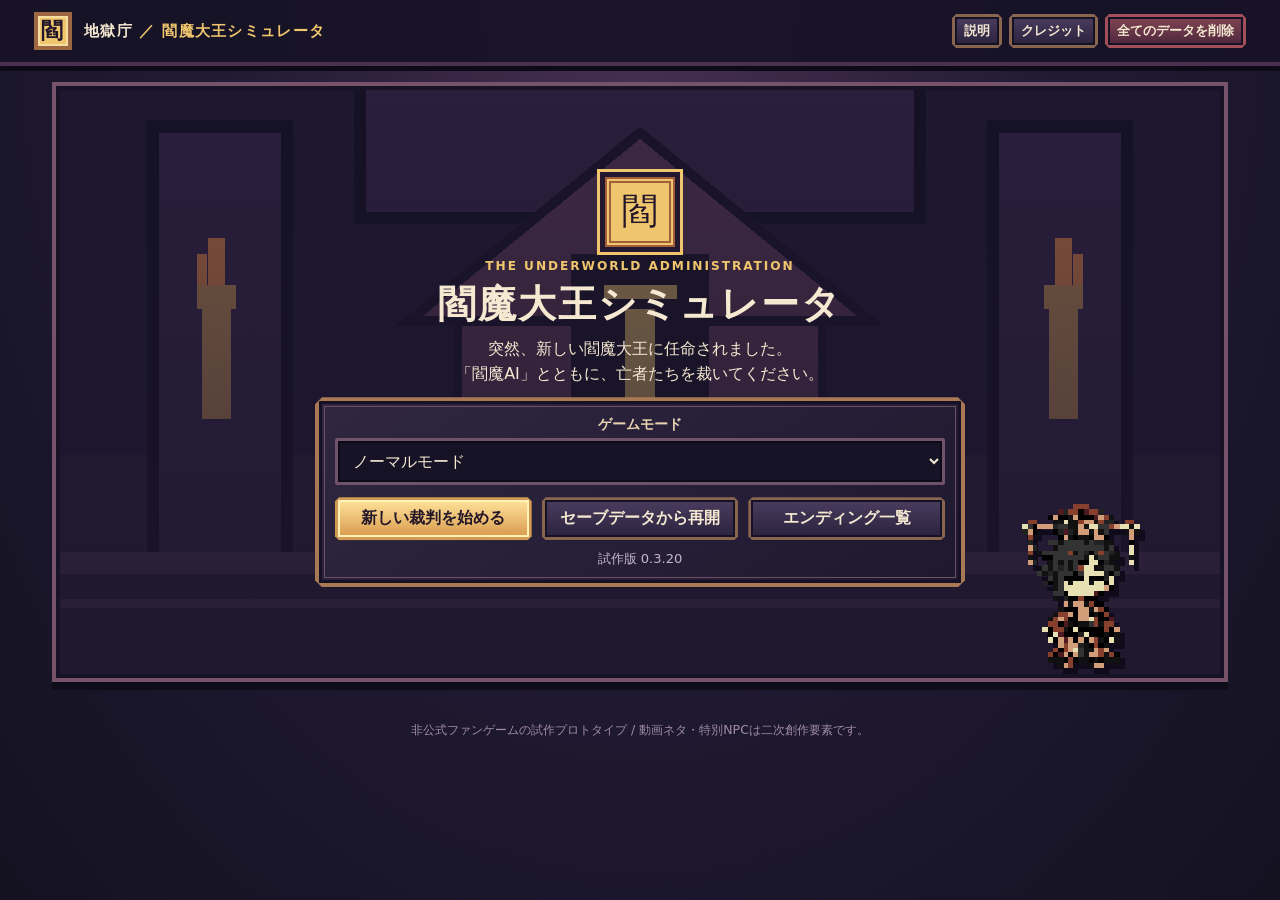
<file: index.html>
<!doctype html>
<html lang="ja">
<head>
  <meta charset="utf-8"><meta name="viewport" content="width=device-width, initial-scale=1">
  <meta name="theme-color" content="#211a34">
  <title>閻魔大王シミュレータ（試作版 0.3.20）</title>
  <link rel="stylesheet" href="css/style.css">
</head>
<body data-page="home">
  <header class="site-header">
    <div class="brand"><span class="brand-mark">閻</span><div class="brand-name">地獄庁 <span>／ 閻魔大王シミュレータ</span></div></div>
    <div class="top-actions"><button class="pixel-button small" onclick="EnmaUI.openHelp('court')">説明</button><button class="pixel-button small" onclick="EnmaUI.showCredits()">クレジット</button><button class="pixel-button small danger" onclick="EnmaUI.confirmClearAllData()">全てのデータを削除</button></div>
  </header>
  <main>
    <section class="home-hero">
      <div class="home-content stack">
        <div class="seal">閻</div>
        <div class="eyebrow">THE UNDERWORLD ADMINISTRATION</div>
        <h1>閻魔大王シミュレータ</h1>
        <p class="home-description">突然、新しい閻魔大王に任命されました。<br>「閻魔AI」とともに、亡者たちを裁いてください。</p>
        <div class="pixel-frame home-menu stack">
          <div>
            <label for="modeSelect">ゲームモード</label>
            <select id="modeSelect"><option value="normal">ノーマルモード</option><option value="sandbox">サンドボックスモード</option></select>
          </div>
          <div class="home-buttons">
            <button class="pixel-button primary" id="startGame">新しい裁判を始める</button>
            <button class="pixel-button" id="continueGame">セーブデータから再開</button>
            <button class="pixel-button" id="endingsButton">エンディング一覧</button>
          </div>
          <p class="muted small-text" style="margin:0">試作版 0.3.20</p>
        </div>
      </div>
      <div class="home-judge" aria-label="閻魔大王">
        <img class="character-image judge" src="assets/judge.svg" alt="閻魔大王のドット絵">
      </div>
    </section>
  </main>
  <footer class="site-footer">非公式ファンゲームの試作プロトタイプ / 動画ネタ・特別NPCは二次創作要素です。</footer>
  <div class="modal-back" id="modalBack" onclick="if(event.target===this)EnmaUI.closeModal()"><div class="modal" id="modal"></div></div>
  <script src="js/config.js"></script><script src="js/data.js"></script><script src="js/content.js"></script><script src="js/storage.js"></script><script src="js/game.js"></script><script src="js/ui.js"></script>
</body></html>
</file>
<file: css/style.css>
:root {
  --ink: #f5e9d2;
  --muted: #c4b6c8;
  --gold: #efc66e;
  --gold-deep: #9a633d;
  --panel: #211b35;
  --panel-2: #302642;
  --panel-3: #3d304d;
  --line: #775777;
  --red: #d46b61;
  --green: #9dcc9b;
  --shadow: #090713cc;
}
* { box-sizing: border-box; }

/* 共通レイアウト・ヘッダー */
html { min-height: 100%; background: #171326; }
body {
  min-height: 100vh; margin: 0; color: var(--ink);
  font-family: "Yu Gothic", "Hiragino Kaku Gothic ProN", Meiryo, system-ui, sans-serif;
  background: radial-gradient(ellipse at 50% 0, #493052 0, #211a34 46%, #141221 100%);
  image-rendering: pixelated;
}
button, input, select { font: inherit; }
button { cursor: pointer; }
a { color: var(--gold); }
.site-header {
  min-height: 66px; display: flex; align-items: center; justify-content: space-between;
  gap: 12px; padding: 10px clamp(14px, 3vw, 34px);
  background: #171326eF; border-bottom: 4px solid #4b3150;
  box-shadow: 0 5px 0 #0e0b18; position: relative; z-index: 5;
}
.brand { display: flex; align-items: center; gap: 12px; font-weight: 900; letter-spacing: .08em; }
.brand-mark { display: grid; place-items: center; width: 38px; height: 38px; color: #21152a; background: var(--gold); border: 4px solid #9d6743; box-shadow: inset 0 0 0 2px #f7dda0; font-size: 22px; }
.brand-name { font-size: .96rem; line-height: 1.35; }
.brand-name span { color: var(--gold); }
.top-actions { display: flex; flex-wrap: wrap; gap: 7px; }
.pixel-button {
  color: var(--ink); border: 3px solid #89644f; background: linear-gradient(#4b3c5e, #2a233e);
  box-shadow: inset 0 0 0 2px #161225, 0 3px 0 #110d1b;
  border-radius: 2px; padding: 8px 13px; min-height: 38px; font-weight: 700;
  clip-path: polygon(4px 0,calc(100% - 4px) 0,100% 4px,100% calc(100% - 4px),calc(100% - 4px) 100%,4px 100%,0 calc(100% - 4px),0 4px);
}
.pixel-button:hover { filter: brightness(1.18); transform: translateY(-1px); }
.pixel-button:disabled { opacity: .38; cursor: not-allowed; transform: none; }
.pixel-button.primary { color: #241728; border-color: #d09a52; background: linear-gradient(#ffe39a, #d89a4d); box-shadow: inset 0 0 0 2px #fff0b7, 0 3px 0 #63402f; }
.pixel-button.danger { border-color: #a24f59; background: linear-gradient(#814453, #4e273d); }
.pixel-button.small { min-height: 30px; padding: 5px 9px; font-size: .82rem; }
main { max-width: 1220px; margin: 0 auto; padding: clamp(18px, 3vw, 32px) clamp(12px, 2vw, 22px) 45px; }
.page-title { margin: 0 0 18px; }
.eyebrow { color: var(--gold); font-size: .76rem; font-weight: 900; letter-spacing: .16em; }
h1, h2, h3, p { margin-top: 0; }
h1 { margin-bottom: .45em; font-size: clamp(1.7rem, 4vw, 2.8rem); letter-spacing: .05em; }
h2 { margin-bottom: .6em; font-size: clamp(1.2rem, 2.4vw, 1.6rem); }
h3 { margin-bottom: .35em; font-size: 1rem; }
p { line-height: 1.75; }
.muted { color: var(--muted); }
.small-text { font-size: .82rem; }
.pixel-frame {
  position: relative; padding: 17px; background: linear-gradient(145deg, #302641, #1e192f);
  border: 4px solid #a97956; box-shadow: inset 0 0 0 3px #161125, 0 7px 0 #110d1c, 0 12px 25px #08061177;
  clip-path: polygon(7px 0,calc(100% - 7px) 0,100% 7px,100% calc(100% - 7px),calc(100% - 7px) 100%,7px 100%,0 calc(100% - 7px),0 7px);
}
.pixel-frame::before { content: ""; position: absolute; inset: 5px; border: 1px solid #6d5066; pointer-events: none; }
.stack { display: grid; gap: 15px; }
.row { display: flex; align-items: center; gap: 12px; flex-wrap: wrap; }
.between { justify-content: space-between; }
.grid2 { display: grid; grid-template-columns: minmax(0,1fr) minmax(0,1fr); gap: 14px; }
/* タイトル画面：説明文を短くし、縦方向の余白も小さくしています。 */
body[data-page="home"] main { padding-top: 16px; padding-bottom: 20px; }
.home-hero {
  position: relative; min-height: min(600px, calc(100vh - 180px)); display: grid; place-items: center; text-align: center;
  background: linear-gradient(#1a142a88, #1a142acc), url("../assets/title-bg.svg") center/cover no-repeat;
  border: 4px solid #76536a; box-shadow: inset 0 0 0 4px #171226, 0 8px 0 #100d1a; padding: 16px 14px;
}
/* 裁判画面と同じく、閻魔大王を画面右側の下寄りに配置します。 */
.home-judge {
  position: absolute; right: clamp(12px, 2.2vw, 30px); bottom: 10px; z-index: 1;
  width: clamp(110px, 14vw, 180px); pointer-events: none;
}
.home-judge .character-image.judge { width: clamp(92px, 10vw, 140px); max-height: 220px; }
.home-content { position: relative; z-index: 2; }
.seal { width: 104px; height: 104px; display: grid; place-items: center; margin: 0 auto 20px; color: #241629; background: var(--gold); border: 8px double #a15e3d; box-shadow: 0 0 0 5px #24182e, 0 0 0 8px var(--gold); font-family: serif; font-size: 3.2rem; }
.home-content { width: min(650px, 100%); }
.home-content.stack { gap: 7px; }
.home-content .seal { width: 70px; height: 70px; margin: 0 auto 5px; font-size: 2.25rem; border-width: 6px; }

.home-content h1 { margin: 0; font-size: clamp(1.55rem, 3.5vw, 2.35rem); }
.home-description { margin: 0 0 4px; line-height: 1.55; }
.home-menu { gap: 8px; padding: 12px 16px; }
.home-menu label { margin: 2px 0 4px; }
label { display: block; margin: 9px 0 6px; color: #e7d2b0; font-size: .9rem; font-weight: 700; }
select, input[type="text"] {
  width: 100%; color: var(--ink); background: #171326; border: 3px solid #70526a; border-radius: 2px;
  padding: 10px 11px; outline: none; box-shadow: inset 0 0 0 2px #0d0b17;
}
select:focus, input:focus { border-color: var(--gold); }
.home-buttons { display: grid; grid-template-columns: repeat(3, minmax(0, 1fr)); gap: 10px; margin-top: 4px; }
.home-buttons .pixel-button { padding-left: 8px; padding-right: 8px; }
.status-summary { display: flex; gap: 10px; flex-wrap: wrap; margin: 10px 0 17px; }
.status-chip { display: inline-flex; align-items: center; gap: 9px; padding: 7px 12px; border: 3px solid #64485f; background: #261e39; box-shadow: inset 0 0 0 2px #151122; font-weight: 800; }
.pixel-icon { color: var(--gold); }
/* 裁判画面 */
.court-scene {
  display: grid; grid-template-columns: minmax(125px,.68fr) minmax(340px,2.35fr) minmax(135px,.78fr);
  gap: 14px; align-items: stretch; min-height: 460px; padding: 18px;
  background: linear-gradient(#1e1830aa,#1e1830bb), url("../assets/court-bg.svg") center/cover no-repeat;
  border: 4px solid #76536a; box-shadow: inset 0 0 0 4px #171226, 0 7px 0 #100d1a;
}
.character-card { display: flex; flex-direction: column; align-items: center; justify-content: end; text-align: center; padding: 10px 7px 15px; min-width: 0; }
.character-image { display: block; width: clamp(78px, 9vw, 126px); height: auto; max-height: 225px; object-fit: contain; image-rendering: pixelated; filter: drop-shadow(5px 6px 0 #100b1a); }
.character-image.judge { width: clamp(102px, 12vw, 158px); max-height: 260px; }
.character-label { width: 100%; min-width: 0; }
/* 亡者名は従来どおりキャラクターカード内に表示し、表示高さも通常の名前欄に制限します。 */
.character-name {
  margin: 7px 0 3px; color: var(--gold); font-weight: 900; text-shadow: 2px 2px #1b1325;
  line-height: 1.5; max-height: 3em; overflow: hidden; overflow-wrap: anywhere;
}
/* 閻魔大王名のためのレイアウト用スペース。名前本体は下の画面全体レイヤーに表示します。 */
.character-name-slot { position: relative; width: 100%; height: 1.5em; flex: 0 0 1.5em; margin: 7px 0 3px; }
.enma-name-viewport {
  /* 画面全体をクリップ領域にし、名前が画面の外へ出た部分だけを隠します。 */
  position: fixed; inset: 0; z-index: 12;
  width: 100vw; height: 100vh; height: 100dvh; overflow: hidden; pointer-events: none;
}
.enma-name-text {
  /* 名前の中心だけを従来の名前欄の中心に合わせ、幅は画面幅いっぱいにします。 */
  position: absolute; top: var(--enma-name-center-y, 50%); left: var(--enma-name-center-x, 50%);
  transform: translate(-50%, -50%); width: 100vw; max-height: none; overflow: visible; margin: 0;
  color: var(--gold); font-weight: 900; text-shadow: 2px 2px #1b1325;
  line-height: 1.5; overflow-wrap: anywhere; text-align: center;
}
.character-sub { margin: 0; color: #e1d0d9; font-size: .78rem; line-height: 1.5; }
.case-panel { align-self: center; min-width: 0; padding: clamp(13px,2vw,21px); background: #1b172cf2; border: 4px solid #c08a5a; box-shadow: inset 0 0 0 3px #100d1d, 0 5px 0 #100d1d; }
.case-heading { display: flex; justify-content: space-between; align-items: flex-start; flex-wrap: wrap; gap: 8px; }
.case-tag { display: inline-block; padding: 4px 8px; border: 2px solid #8b6656; color: #efd39e; background: #362641; font-size: .78rem; }
.deed-list { display: grid; gap: 8px; margin: 13px 0 18px; }
.deed-card { display: grid; grid-template-columns: 36px 1fr; gap: 10px; align-items: start; padding: 10px; background: #302640; border: 2px solid #5a4260; box-shadow: inset 0 0 0 2px #1b162b; }
.deed-number { display: grid; place-items: center; width: 30px; height: 30px; color: #281b2e; background: var(--gold); border: 2px solid #ad754b; font-weight: 900; }
.deed-card h3 { color: #ffe0a0; line-height: 1.5; }
.deed-card p { margin: 0; color: #e0d4df; font-size: .86rem; line-height: 1.55; }
.range-wrap { padding-top: 2px; }
input[type="range"] { width: 100%; accent-color: #e5ae59; cursor: pointer; }
.range-labels { display: flex; justify-content: space-between; color: var(--muted); font-size: .78rem; }
.ai-comment { margin-top: 14px; padding: 11px 13px; border: 3px solid #7d6494; background: #2d2342; box-shadow: inset 0 0 0 2px #171225; line-height: 1.65; }
.ai-comment strong { color: #d8b5ef; }
.ai-name { display: inline-flex; align-items: center; gap: .28em; vertical-align: middle; white-space: nowrap; }
.ai-name img { width: 1.18em; height: 1.18em; object-fit: contain; image-rendering: pixelated; vertical-align: middle; }
.hidden { display: none !important; }
.pixel-meter { height: 13px; padding: 2px; border: 2px solid #66506a; background: #171225; box-shadow: inset 0 0 0 1px #090711; }
.pixel-meter i { display: block; height: 100%; background: repeating-linear-gradient(90deg,#d17a59 0 8px,#e8b265 8px 12px); }
.review-stats { display: grid; grid-template-columns: 1fr; grid-template-rows: repeat(2, minmax(0,1fr)); gap: 8px; }
.review-stat { display: flex; align-items: center; justify-content: space-between; gap: 12px; min-height: 52px; padding: 9px 12px; border: 2px solid #634860; background: #2b223d; box-shadow: inset 0 0 0 2px #171225; }
.review-stat small { display: block; color: var(--muted); margin-bottom: 0; font-size: .82rem; }
.review-stat strong { display: block; color: var(--gold); font-size: 1.02rem; text-align: right; }
.hell-list { display: grid; grid-template-columns: 1fr 1fr; gap: 5px 18px; }
.hell-row { padding: 5px 0; }
.hell-row-heading { display: flex; justify-content: space-between; gap: 10px; margin-bottom: 7px; }
.condition { color: #ead4a3; font-size: .82rem; }
.modal-back { display: none; place-items: center; position: fixed; inset: 0; z-index: 30; padding: 16px; background: #080611d9; }
.modal-back.show { display: grid; }
.modal { width: min(700px,100%); max-height: 88vh; overflow: auto; padding: 20px; background: #241c36; border: 4px solid #a97956; box-shadow: inset 0 0 0 3px #130f20, 0 15px 60px #000b; }
.modal-heading { display: flex; align-items: center; justify-content: space-between; gap: 12px; margin-bottom: 12px; }
.modal-heading h2 { margin: 0; }
.collection-list, .save-list { display: grid; gap: 9px; max-height: 55vh; overflow: auto; padding-right: 4px; }
.collection-item, .save-slot { padding: 11px 12px; border: 2px solid #604761; background: #302640; }
.collection-item p { margin: 5px 0; font-size: .9rem; }
.collection-item small { color: #d6b8d1; }
.save-slot { display: flex; align-items: center; justify-content: space-between; gap: 12px; }
.button-row { display: flex; gap: 8px; flex-wrap: wrap; margin-top: 12px; }
.toast { min-height: 1.4em; color: var(--green); }
.page-center { min-height: 68vh; display: grid; place-items: center; }
.ending-card, .gameover-card { width: min(720px,100%); text-align: center; }
.ending-card .seal { margin-top: 5px; }
.gameover-card .seal { color: #fff0dc; background: #a5464e; border-color: #682c42; box-shadow: 0 0 0 5px #24182e, 0 0 0 8px #a5464e; }
.site-footer { padding: 20px 12px 28px; text-align: center; color: #a18ca6; font-size: .78rem; }
@media (max-width: 1000px) {
  .home-content { width: min(620px, calc(100% - 300px)); }
}
@media (max-width: 850px) {
  .home-content { width: min(650px, calc(100% - 200px)); }
  .home-judge { right: 4px; bottom: 8px; width: 96px; flex-direction: column; justify-content: flex-end; gap: 0; min-height: 0; }
  .home-judge .character-image.judge { width: 84px; max-height: 116px; }
  .home-judge .character-sub { display: none; }
  .court-scene { grid-template-columns: 1fr; gap: 6px; }
  .character-card { flex-direction: row; justify-content: center; gap: 12px; min-height: 118px; }
  .character-label { flex: 1 1 0; width: auto; }
  .character-image { width: 68px; max-height: 105px; }
  .character-image.judge { width: 84px; max-height: 116px; }
  .case-panel { order: 2; }
  .character-card:first-child { order: 1; }
  .character-card:last-child { order: 3; }
  .hell-list { grid-template-columns: 1fr; }
}
@media (max-width: 560px) {
  .home-content { width: calc(100% - 150px); }
  .home-judge { right: 2px; bottom: 6px; width: 68px; }
  .home-judge .character-image.judge { width: 62px; max-height: 92px; }
  .home-judge .character-name { font-size: .68rem; }
  .site-header { align-items: flex-start; flex-direction: column; }
  .top-actions { width: 100%; }
  .top-actions .pixel-button { flex: 1; }
  .home-buttons, .grid2, .review-stats { grid-template-columns: 1fr; }
  .save-slot { align-items: flex-start; flex-direction: column; }
  .case-panel { padding: 12px; }
  .deed-card { grid-template-columns: 29px 1fr; padding: 8px; }
  .deed-number { width: 25px; height: 25px; }
}


/* 裁判画面の密度調整・判決結果モーダル */
body[data-page="court"] .court-main { max-width: 1380px; padding: 10px clamp(10px, 1.5vw, 20px) 12px; }
body[data-page="court"] .site-header { min-height: 58px; padding-top: 7px; padding-bottom: 7px; }
body[data-page="court"] .site-footer { display: none; }
.court-topline { display: flex; justify-content: space-between; align-items: center; gap: 12px; margin: 0 2px 8px; min-height: 22px; }
.court-topline #phaseLabel { font-size: .78rem; }
.court-topline #progressText { font-size: .8rem; }
.court-scene { min-height: 0; height: min(470px, calc(100vh - 132px)); padding: 10px; gap: 10px; }
.character-card { padding: 4px 3px 8px; }
.character-image { max-height: 190px; width: clamp(72px, 8vw, 112px); }
.character-image.judge { max-height: 220px; width: clamp(92px, 10vw, 140px); }
.case-panel { padding: clamp(10px, 1.2vw, 15px); }
.case-heading { align-items: center; }
.case-heading .eyebrow { margin-bottom: 2px; }
.case-heading h2 { font-size: 1.05rem; margin: 0; }
.deed-list { gap: 6px; margin: 8px 0 10px; }
.deed-card { padding: 7px 8px; gap: 8px; }
.deed-card h3 { font-size: .92rem; margin-bottom: 2px; }
.deed-card p { font-size: .8rem; line-height: 1.42; }
.verdict-controls { margin-top: 8px !important; justify-content: flex-end; }
.verdict-controls .muted { margin-right: auto; font-size: .76rem; }
.verdict-action-buttons { justify-content: flex-end; gap: 8px; }
.lie-feedback { margin-top: 9px; padding: 8px 10px; border: 2px solid #7d6494; background: #2d2342; font-size: .84rem; line-height: 1.55; }
.lie-feedback p { margin: 0; }
.lie-feedback p + p { margin-top: 5px; }
.lie-feedback b { color: #e9c98c; }
.lie-feedback-ai { color: #d8c9ed; }
.deed-card.deed-revealed { border-color: #e5ae59; background: #59402f; box-shadow: inset 0 0 0 2px #382333, 0 0 0 1px #e5ae59; }
#yearsInput, #hellSelect { padding-top: 7px; padding-bottom: 7px; }
body[data-page="court"] main { padding-bottom: 10px; }
/* 判決結果モーダル */
.verdict-modal-body { display: grid; grid-template-columns: minmax(145px,.78fr) minmax(0,1.8fr); gap: 18px; align-items: center; }
.verdict-soul-wrap { display: flex; flex-direction: column; align-items: center; justify-content: center; gap: 8px; min-width: 0; }
.verdict-soul { display: block; width: auto; height: 150px; max-width: 100%; object-fit: contain; image-rendering: pixelated; filter: drop-shadow(4px 5px 0 #100b1a); }
.speech-bubble { position: relative; padding: 9px 12px; width: 100%; text-align: center; color: #291b2a; background: #ffe5a5; border: 3px solid #a97956; font-weight: 900; line-height: 1.4; }
.speech-bubble::before { content: ""; position: absolute; top: -9px; left: calc(50% - 7px); width: 12px; height: 12px; background: #ffe5a5; border-top: 3px solid #a97956; border-left: 3px solid #a97956; transform: rotate(45deg); }
.verdict-soul-name { color: var(--gold); font-size: .84rem; }
.verdict-summary { min-width: 0; }
.verdict-summary-label { color: var(--muted); font-size: .8rem; }
.verdict-destination { margin-top: 4px; color: var(--gold); font-size: 1.35rem; font-weight: 900; }
.verdict-term { margin-top: 5px; font-size: .95rem; }
.verdict-term strong { font-size: 1.3rem; }
.verdict-ai { margin-top: 14px; font-size: .9rem; }
.verdict-modal-actions { display: flex; justify-content: flex-end; margin-top: 18px; }
.verdict-modal-actions .pixel-button { min-width: 180px; }
@media (max-height: 760px) and (min-width: 851px) {
  .court-scene { height: calc(100vh - 112px); }
  .character-image { max-height: 160px; }
  .character-image.judge { max-height: 185px; }
  .case-panel { padding: 9px 12px; }
  .deed-list { margin: 6px 0 8px; }
  .deed-card { padding: 5px 7px; }
}
@media (max-width: 850px) {
  body[data-page="court"] .court-main { padding: 10px 10px 18px; }
  .court-scene { height: auto; min-height: 0; }
  /* モバイル画面では、判決結果のキャラクターと内容を縦に並べます。 */
  .verdict-modal-body { grid-template-columns: 1fr; }
  .verdict-soul { height: 115px; }
  .verdict-soul-wrap { display: grid; grid-template-columns: 90px minmax(0, 1fr); align-items: center; column-gap: 12px; }
  .verdict-soul-name { grid-column: 1 / -1; }
  .speech-bubble::before { top: calc(50% - 7px); left: -9px; transform: rotate(-45deg); }
}

/* 新任大王の就任手続き画面 */
body[data-page="appointment"] main { max-width: 1000px; padding-top: 18px; padding-bottom: 22px; }
.appointment-card { display: grid; grid-template-columns: minmax(0, 1fr) minmax(250px, .8fr); gap: 16px; align-items: center; padding: 18px; }
.ai-avatar { width: 58px; height: 58px; display: grid; place-items: center; flex: 0 0 auto; padding: 5px; background: #171326; border: 4px double #a15e3d; box-shadow: 0 0 0 3px #24182e; }
.ai-avatar img { width: 100%; height: 100%; object-fit: contain; image-rendering: pixelated; }
.appointment-intro { padding: 12px 14px; border: 3px solid #715775; background: #2b223d; }
.appointment-intro p:last-child { margin-bottom: 0; }
.appointment-name { padding: 14px; border: 3px solid #a97956; background: #211b35; }
.avatar-selector { margin-top: 14px; }
.avatar-selector label { margin: 0 0 8px; }
.avatar-choices { display: flex; flex-wrap: wrap; justify-content: center; gap: 8px; }
.avatar-choice { width: 66px; height: 136px; display: grid; place-items: center; padding: 1px; border: 3px solid #604761; background: #171326; box-shadow: inset 0 0 0 2px #0d0b17; }
.avatar-choice img { width: 100%; height: 100%; max-width: none; max-height: none; object-fit: contain; image-rendering: pixelated; }
.avatar-choice.selected { border-color: var(--gold); background: #3b2e43; box-shadow: inset 0 0 0 2px #e1b95e, 0 0 0 2px #8e633e; }
.avatar-choice.locked { cursor: not-allowed; opacity: .55; }
.avatar-choice.locked img { filter: grayscale(1) brightness(.32); }
.avatar-choice:disabled { opacity: .6; }
.appointment-actions { grid-column: 1 / -1; display: flex; justify-content: flex-end; }
@media (max-width: 650px) {
  .appointment-card { grid-template-columns: 1fr; }
  .appointment-actions { grid-column: auto; }
}


/* 期末の振り返り画面を裁判画面に近い高さへ圧縮します。 */
body[data-page="review"] .site-header { min-height: 54px; padding-top: 6px; padding-bottom: 6px; }
body[data-page="review"] main.review-main { max-width: 1180px; padding: 10px clamp(10px, 1.5vw, 20px) 12px; }
body[data-page="review"] .site-footer { display: none; }
.review-page-title { margin: 0 0 8px; }
.review-page-title h1 { margin: 2px 0 0; font-size: clamp(1.35rem, 2.6vw, 1.9rem); }
.review-page-title p { margin: 2px 0 0; font-size: .85rem; line-height: 1.4; }
.review-layout { display: grid; grid-template-columns: minmax(0, .95fr) minmax(0, 1.05fr); gap: 12px; align-items: stretch; min-height: min(390px, calc(100vh - 220px)); }
.review-left { display: grid; gap: 10px; align-content: stretch; min-height: 390px; }
.review-panel { padding: 15px 16px; display: grid; gap: 10px; align-content: start; }
.review-left > .review-panel { height: 100%; min-height: 390px; grid-template-rows: auto auto auto 1fr auto; align-content: stretch; gap: 9px; padding: 12px 13px; }
.review-panel h2 { font-size: 1rem; margin: 0; }
.review-panel-heading { display: flex; align-items: center; justify-content: space-between; gap: 8px; }
.review-rating { color: var(--gold); font-size: 1.08rem; font-weight: 900; white-space: nowrap; }
.review-staff-text, .staff-event-text { margin: 0; font-size: .9rem; line-height: 1.55; }
.review-ai { align-self: end; margin-top: 0; padding: 8px 10px; border-width: 2px; font-size: .84rem; line-height: 2.5; }
.review-ai-text { font-size: .94rem; }
.staff-event-panel { min-height: 0; }
.staff-event-panel .eyebrow { font-size: .65rem; }
.hell-review-panel { min-height: 390px; height: 100%; grid-template-rows: auto auto 1fr; }
.hell-review-panel .hell-list { grid-template-columns: 1fr; gap: 5px; align-content: space-between; }
.hell-review-panel .hell-row { padding: 3px 0; }
.hell-review-panel .hell-row-heading { font-size: .86rem; margin-bottom: 5px; }
.hell-review-panel .condition { font-size: .76rem; }
.hell-review-panel .pixel-meter { height: 10px; }
.review-next-row { margin-top: 10px; }
.review-next-row .pixel-button { min-width: 170px; }
.ending-list { display: grid; gap: 8px; }
.ending-entry { display: flex; align-items: flex-start; gap: 11px; padding: 10px 12px; border: 2px solid #604761; background: #302640; }
.ending-entry-mark { flex: 0 0 22px; color: var(--gold); font-weight: 900; text-align: center; }
.ending-entry p { margin: 4px 0 0; font-size: .84rem; line-height: 1.45; color: var(--muted); }
.ending-entry.undiscovered { opacity: .58; }
.auto-save-slot { margin-bottom: 9px; border-color: #a97956; }
@media (max-width: 850px) {
  .review-layout { grid-template-columns: 1fr; min-height: 0; }
  .review-left { min-height: 0; }
  .review-left > .review-panel { height: auto; min-height: 0; grid-template-rows: auto auto auto auto; }
  .hell-review-panel { min-height: 0; grid-template-rows: auto auto auto; }
  .hell-review-panel .hell-list { grid-template-columns: 1fr 1fr; height: auto; }
}
@media (max-width: 560px) {
  .review-layout { gap: 8px; }
  .review-stats { grid-template-columns: 1fr; grid-template-rows: auto auto; }
  .hell-review-panel .hell-list { grid-template-columns: 1fr 1fr; }
  .review-next-row { align-items: stretch; flex-direction: column; }
  .review-next-row .pixel-button { width: 100%; }
  .avatar-choice { width: 52px; height: 68px; }
}

/* 獄卒イベント画面 */
body[data-page="event"] .site-header { min-height: 58px; padding-top: 7px; padding-bottom: 7px; }
body[data-page="event"] main.event-main { max-width: 980px; padding: 14px clamp(10px, 2vw, 22px) 18px; }
body[data-page="event"] .site-footer { display: none; }
.event-topline { display: flex; justify-content: space-between; align-items: end; gap: 12px; margin-bottom: 12px; }
.event-topline h1 { margin: 3px 0 0; font-size: clamp(1.35rem, 2.8vw, 1.9rem); }
.staff-event-card { display: grid; gap: 14px; padding: clamp(14px, 2.2vw, 22px); }
.staff-speaker-row { display: flex; align-items: center; gap: 13px; padding-bottom: 10px; border-bottom: 2px solid #604761; }
.staff-avatar { flex: 0 0 76px; width: 76px; height: 76px; display: grid; place-items: center; background: #171326; border: 3px solid #80604f; box-shadow: inset 0 0 0 2px #0d0b17; }
.staff-avatar img { width: 60px; height: 60px; image-rendering: pixelated; }
.staff-speaker-row h2 { margin: 3px 0 0; font-size: 1.15rem; }
.staff-event-body { padding: 13px 15px; background: #211b35; border: 3px solid #715775; }
.staff-event-body h3 { margin-bottom: 7px; color: var(--gold); }
.staff-event-body p { margin: 0; line-height: 1.65; }
.event-choices { display: grid; gap: 9px; }
.event-option { min-height: 46px; text-align: left; padding: 10px 14px; }
.event-result { padding: 14px; border: 3px solid #b58b43; background: #2b223d; }
.event-reaction-label { color: var(--gold); font-size: .78rem; font-weight: 900; letter-spacing: .08em; }
.event-reaction { margin: 5px 0 10px; padding: 10px 12px; color: #291b2a; background: #ffe5a5; border: 3px solid #a97956; font-weight: 900; line-height: 1.5; }
.event-result-text { margin: 0 0 6px; }
.event-effect-text { margin: 0; color: var(--green); font-size: .88rem; font-weight: 700; }
.event-footer { display: flex; justify-content: flex-end; }
.term-cap-note { margin: 5px 0 0; font-size: .75rem; line-height: 1.35; }
.danger-text { color: #ffaaa4; font-weight: 800; }
@media (max-width: 560px) {
  .event-topline { align-items: start; }
  .staff-avatar { flex-basis: 62px; width: 62px; height: 62px; }
  .staff-avatar img { width: 50px; height: 50px; }
  .event-footer .pixel-button { width: 100%; }
}


/* クリア・ゲームオーバー画面は、カードの内容に合わせて高さを抑えます。 */
body[data-page="ending"] .page-center,
body[data-page="gameover"] .page-center {
  min-height: 0;
  padding-top: clamp(18px, 3vh, 30px);
  padding-bottom: clamp(20px, 3vh, 30px);
}
.debug-page-list { display: grid; grid-template-columns: repeat(2, minmax(0, 1fr)); gap: 8px; }
.debug-page-list .pixel-button { width: 100%; }
@media (max-width: 560px) { .debug-page-list { grid-template-columns: 1fr; } }


/* 振り返り画面から開く地獄の様子 */
.hell-report-help { margin: -3px 0 4px; }
.hell-row-button {
  display: block; width: 100%; color: var(--ink); text-align: left; font: inherit;
  border: 0; border-radius: 2px; background: transparent; cursor: pointer;
  transition: background .12s ease;
}
.hell-row-button:hover, .hell-row-button:focus-visible { background: #ffffff0d; outline: 2px solid #b58b43; outline-offset: 2px; }
.hell-row-button .hell-row-heading { display: flex; align-items: center; }
.hell-row-button .pixel-meter { display: block; }
.modal.hell-modal { width: min(900px, 100%); }
.hell-scene {
  position: relative; isolation: isolate; display: flex; align-items: end; justify-content: center;
  min-height: min(54vh, 410px); padding: 50px 22px 24px; overflow: hidden;
  border: 4px solid #a97956; box-shadow: inset 0 0 0 3px #171225, 0 6px 0 #100d1a;
  background-position: center; background-size: cover; cursor: crosshair; touch-action: manipulation;
}
.hell-scene::before {
  content: ""; position: absolute; inset: 0; z-index: -1; opacity: .52;
  background: url("../assets/hell_overhead_base.svg") center/cover no-repeat;
  image-rendering: pixelated;
}
/* 2地獄ずつ、用意された4種類の俯瞰画像を割り当てます。 */
.hell-scene-1::before, .hell-scene-2::before { background-image: url("../assets/hell_overhead_base.svg"); }
.hell-scene-3::before, .hell-scene-4::before { background-image: url("../assets/hell_overhead_base-2.svg"); }
.hell-scene-5::before, .hell-scene-6::before { background-image: url("../assets/hell_overhead_base-3.svg"); }
.hell-scene-7::before, .hell-scene-8::before { background-image: url("../assets/hell_overhead_base-4.svg"); }
.hell-scene-1 { background-image: linear-gradient(180deg, #9d3e2f 0%, #542539 48%, #21152c 100%); }
.hell-scene-2 { background-image: linear-gradient(180deg, #9a5c35 0%, #53334b 50%, #21152c 100%); }
.hell-scene-3 { background-image: linear-gradient(180deg, #6b493b 0%, #36314d 50%, #19162b 100%); }
.hell-scene-4 { background-image: linear-gradient(180deg, #51405f 0%, #342443 52%, #171326 100%); }
.hell-scene-5 { background-image: linear-gradient(180deg, #315c69 0%, #28354d 52%, #171326 100%); }
.hell-scene-6 { background-image: linear-gradient(180deg, #3e5277 0%, #282b4c 52%, #151326 100%); }
.hell-scene-7 { background-image: linear-gradient(180deg, #45405e 0%, #30243e 52%, #130f22 100%); }
.hell-scene-8 { background-image: linear-gradient(180deg, #28263d 0%, #1c1a30 52%, #0d0b18 100%); }
.hell-scene-label {
  pointer-events: none;
  position: absolute; top: 12px; left: 14px; padding: 5px 9px;
  color: #ffe4a2; background: #171225cc; border: 2px solid #a97956;
  font-weight: 900; letter-spacing: .06em;
}
.hell-inmate-grid {
  display: grid;
  grid-template-columns: repeat(var(--inmate-columns, 5), minmax(0, 1fr));
  grid-template-rows: repeat(var(--inmate-rows, 3), minmax(76px, 1fr));
  justify-items: center; align-items: end;
  gap: 2px 4px; width: 100%; min-height: 250px;
  padding: 18px 12px 4px;
}
.hell-inmate-actor {
  position: relative; left: var(--sprite-x, 0px); top: var(--sprite-y, 0px);
  justify-self: center; align-self: end; display: block;
  width: 43px; height: 62px; cursor: crosshair;
}
.hell-inmate-body {
  position: absolute; inset: 0; display: block; transform-origin: center center;
  transition: transform .12s steps(2, end);
}
.hell-inmate-sprite {
  display: block; width: 100%; height: 100%; object-fit: contain;
  image-rendering: pixelated; filter: drop-shadow(3px 4px 0 #100b1a);
}
.hell-inmate-facing-right.is-damaged .hell-inmate-body { transform: rotate(90deg); }
.hell-inmate-facing-left.is-damaged .hell-inmate-body { transform: rotate(-90deg); }
.hell-inmate-reaction {
  position: absolute; z-index: 3; top: -24px; left: 50%; transform: translateX(-50%) scale(.8);
  display: block; padding: 2px 5px; border: 2px solid #a97956; border-radius: 3px;
  color: #291b2a; background: #ffe5a5; font-size: .68rem; font-weight: 900;
  white-space: nowrap; opacity: 0; pointer-events: none; transition: opacity .12s, transform .12s;
}
.hell-inmate-reaction.show { opacity: 1; transform: translateX(-50%) scale(1); }
.hell-inmate-horizontal { animation: soulPixelNudgeHorizontal 1.2s steps(1, end) infinite; }
.hell-inmate-vertical { animation: soulPixelNudgeVertical 1.2s steps(1, end) infinite; }
.hell-inmate-actor.is-damaged { animation-play-state: paused; }
.hell-meteor {
  position: absolute; z-index: 8; width: 62px; height: 68px; object-fit: contain;
  image-rendering: pixelated; pointer-events: none;
  transform: translate(-50%,-50%); animation: meteorFall .62s cubic-bezier(.22,.7,.3,1) forwards;
  filter: drop-shadow(0 0 5px #ff763f);
}
.hell-meteor-impact {
  position: absolute; z-index: 7; width: 48px; height: 48px; pointer-events: none;
  border: 3px solid #ffe4a2; border-radius: 50%; box-shadow: 0 0 14px 5px #ff763f99;
  transform: translate(-50%,-50%) scale(.2); animation: meteorImpact .42s ease-out forwards;
}
@keyframes meteorFall {
  0% { opacity: 0; transform: translate(calc(-50% + var(--meteor-start-x, -160px)), calc(-50% + var(--meteor-start-y, -160px))) scale(.7); }
  14% { opacity: 1; }
  100% { opacity: 1; transform: translate(-50%,-50%) scale(1.05); }
}
@keyframes meteorImpact {
  0% { opacity: 1; transform: translate(-50%,-50%) scale(.2); }
  100% { opacity: 0; transform: translate(-50%,-50%) scale(1.6); }
}
@keyframes soulPixelNudgeHorizontal {
  0%, 100% { transform: translateX(0); }
  25% { transform: translateX(1px); }
  50% { transform: translateX(0); }
  75% { transform: translateX(-1px); }
}
@keyframes soulPixelNudgeVertical {
  0%, 100% { transform: translateY(0); }
  25% { transform: translateY(1px); }
  50% { transform: translateY(0); }
  75% { transform: translateY(-1px); }
}

.hell-scene.effects-disabled .hell-inmate-actor { animation: none !important; }
.hell-scene.effects-disabled .hell-meteor { animation: none !important; transform: translate(-50%,-50%) !important; }
.hell-scene.effects-disabled .hell-meteor-impact { display: none !important; }
.hell-empty { align-self: center; padding: 20px; color: #f1dcae; text-align: center; font-weight: 800; }

/* 判決履歴：内部評価は載せず、実際に表示した判決情報と反応だけを表示 */
.modal.history-modal { width: min(820px, 100%); }
.history-list { display: grid; gap: 10px; max-height: 68vh; overflow: auto; padding: 2px 4px 2px 0; }
.history-entry { padding: 12px 13px; border: 2px solid #604761; background: #302640; }
.history-entry-heading { display: flex; flex-wrap: wrap; align-items: center; gap: 9px; margin-bottom: 9px; }
.history-entry-heading strong { color: var(--gold); }
.history-entry-deeds { font-size: .88rem; }
.history-entry-deeds b, .history-verdict b, .history-quote b, .history-ai b { color: #e9c98c; }
.history-deeds { margin: 5px 0 8px; padding-left: 22px; }
.history-deeds li { margin: 2px 0; line-height: 1.5; }
.history-verdict, .history-quote, .history-ai { margin: 5px 0 0; font-size: .86rem; line-height: 1.55; }
.history-quote { color: #ffe5a5; }
.history-ai { color: #d9c6ea; }
.review-next-row .button-row { display: flex; flex-wrap: wrap; justify-content: flex-end; gap: 8px; }
@media (max-width: 850px) {
  .hell-scene { min-height: 300px; }
  .review-next-row .button-row { width: 100%; }
  .review-next-row .button-row .pixel-button { flex: 1 1 auto; }
}
@media (max-width: 560px) {
  .hell-scene { min-height: 260px; padding: 44px 10px 18px; }
  .hell-inmate-grid { grid-template-columns: repeat(var(--inmate-columns, 5), minmax(0, 1fr)); grid-template-rows: repeat(var(--inmate-rows, 3), minmax(68px, 1fr)); min-height: 220px; gap: 2px 2px; padding-right: 6px; padding-left: 6px; }
  .hell-inmate-actor { width: 36px; height: 54px; }
  .review-next-row .button-row { flex-direction: column; }
  .review-next-row .button-row .pixel-button { width: 100%; }
}
@media (prefers-reduced-motion: reduce) {
  .hell-inmate-actor { animation: none; }
}

.event-ai-comment { margin-top: 7px; padding: 6px 9px; border-width: 2px; font-size: .8rem; line-height: 1.35; }


/* サンドボックスの個別設定 */
.sandbox-settings-modal { width: min(720px, 100%); }
.sandbox-settings-section { margin: 15px 0; padding: 12px 13px; border: 2px solid #604761; background: #211b35; }
.sandbox-settings-section h3 { margin-bottom: 10px; color: var(--gold); }
.sandbox-setting-field { margin: 12px 0; }
.sandbox-setting-heading { display: flex; align-items: baseline; justify-content: space-between; gap: 10px; }
.sandbox-setting-heading label { margin: 0 0 5px; }
.sandbox-setting-heading output { color: #ffe5a5; font-weight: 900; white-space: nowrap; }
.sandbox-setting-field input[type="range"] { width: 100%; accent-color: #d89a4d; }
.sandbox-setting-field select { margin-top: 5px; }
.sandbox-setting-field p { margin: 4px 0 0; }
.sandbox-setting-toggle { display: flex; align-items: flex-start; gap: 10px; margin: 10px 0; padding: 9px 10px; border: 1px solid #604761; background: #2a223b; cursor: pointer; }
.sandbox-setting-toggle input { flex: 0 0 auto; width: 18px; height: 18px; margin: 2px 0 0; accent-color: #d89a4d; }
.sandbox-setting-toggle span { display: grid; gap: 3px; }
.sandbox-setting-toggle small { color: var(--muted); line-height: 1.45; }
.sandbox-settings-saved { min-height: 1.2em; margin: 4px 0 0; color: #a9d8ad; font-size: .8rem; }
.lie-result-modal { width: min(560px, 100%); }
.lie-result-reaction { margin: 14px 0; padding: 12px 14px; border: 3px solid #a97956; background: #ffe5a5; color: #291b2a; }
.lie-result-reaction p { margin: 5px 0 0; font-weight: 900; font-size: 1.08rem; }
.lie-result-ai { margin: 12px 0; }

/* サンドボックスでは混雑ゲージだけがカード外へ伸び、ページ幅は変わりません。 */
html, body { overflow-x: clip; }
body.sandbox-mode .hell-review-panel { clip-path: none; overflow: visible; }
body.sandbox-mode .hell-review-panel .hell-list,
body.sandbox-mode .hell-review-panel .hell-row,
body.sandbox-mode .hell-review-panel .hell-row-button,
body.sandbox-mode .hell-review-panel .pixel-meter { overflow: visible; }
body.sandbox-mode .hell-review-panel .pixel-meter i { max-width: none; }
body.sandbox-mode .hell-review-panel .hell-row { position: relative; z-index: 1; }
body.sandbox-mode .hell-review-panel .hell-row-heading { position: relative; z-index: 2; }
</file>
